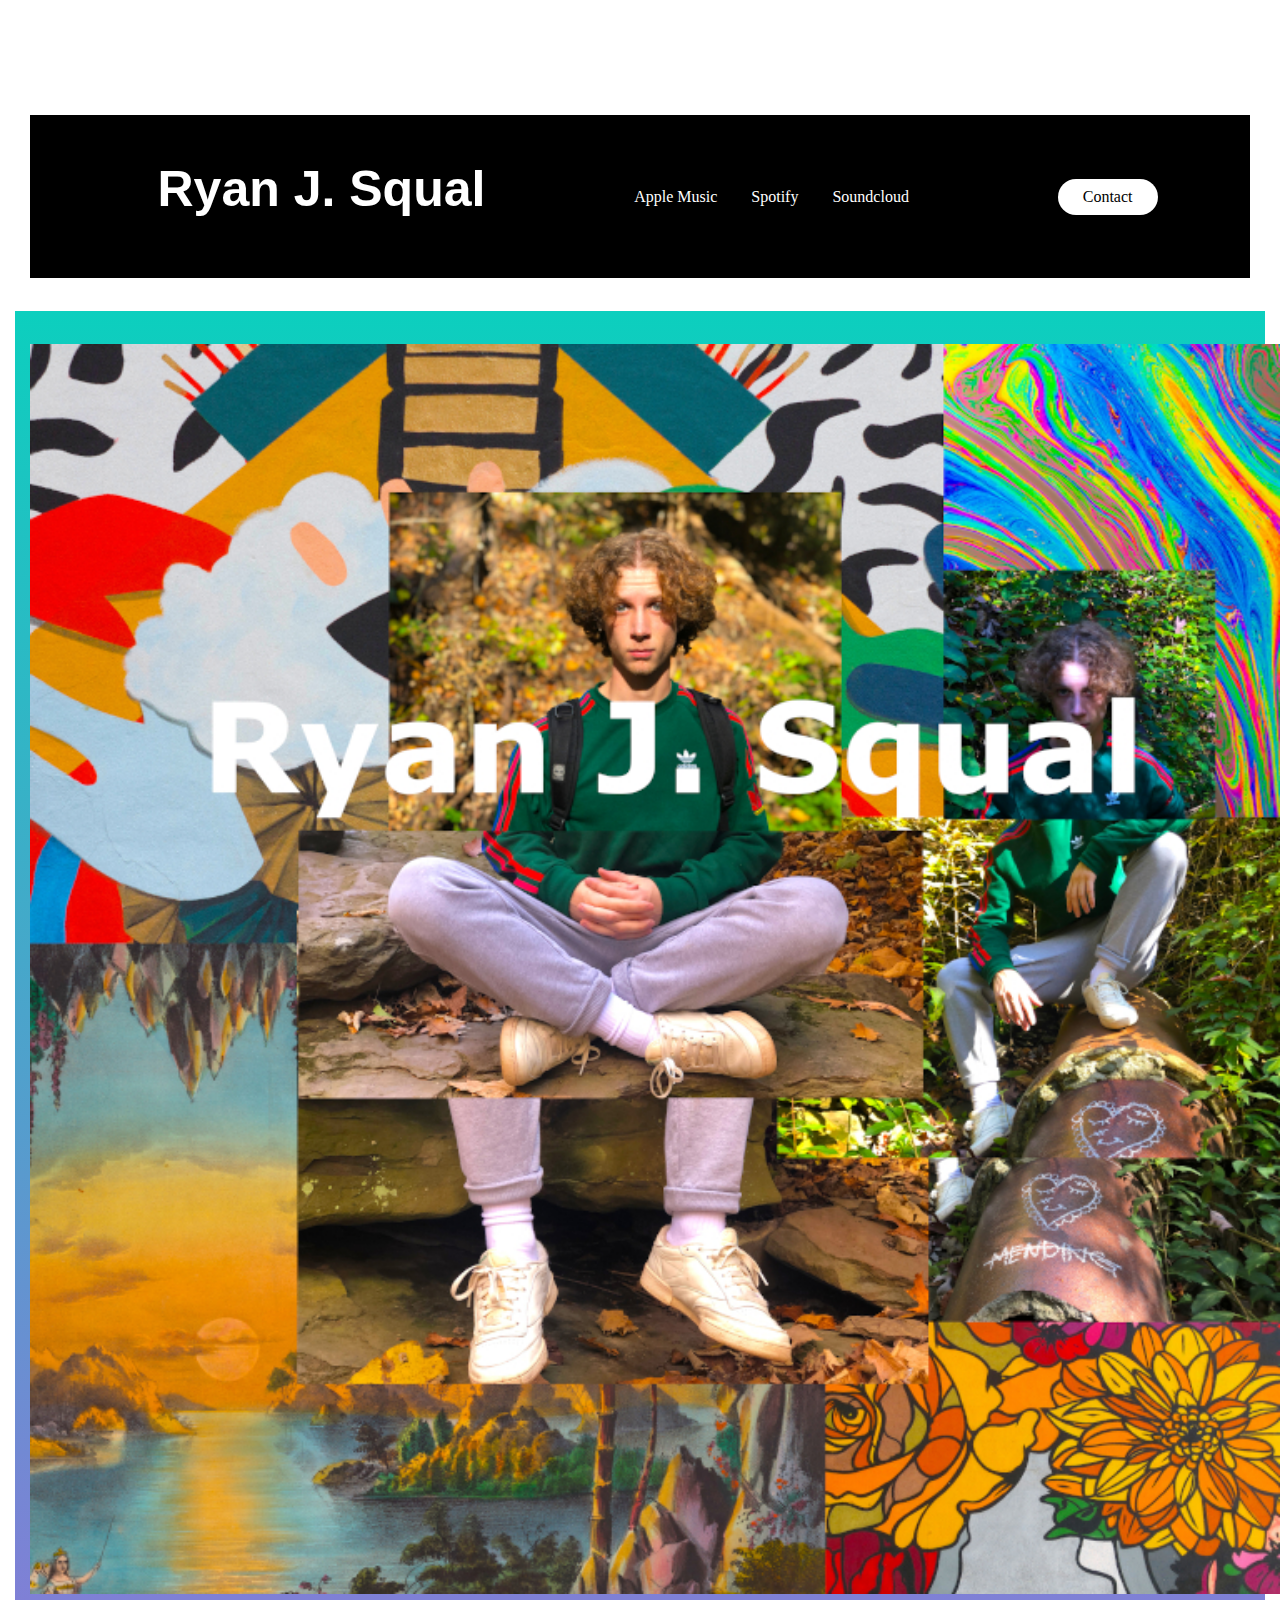
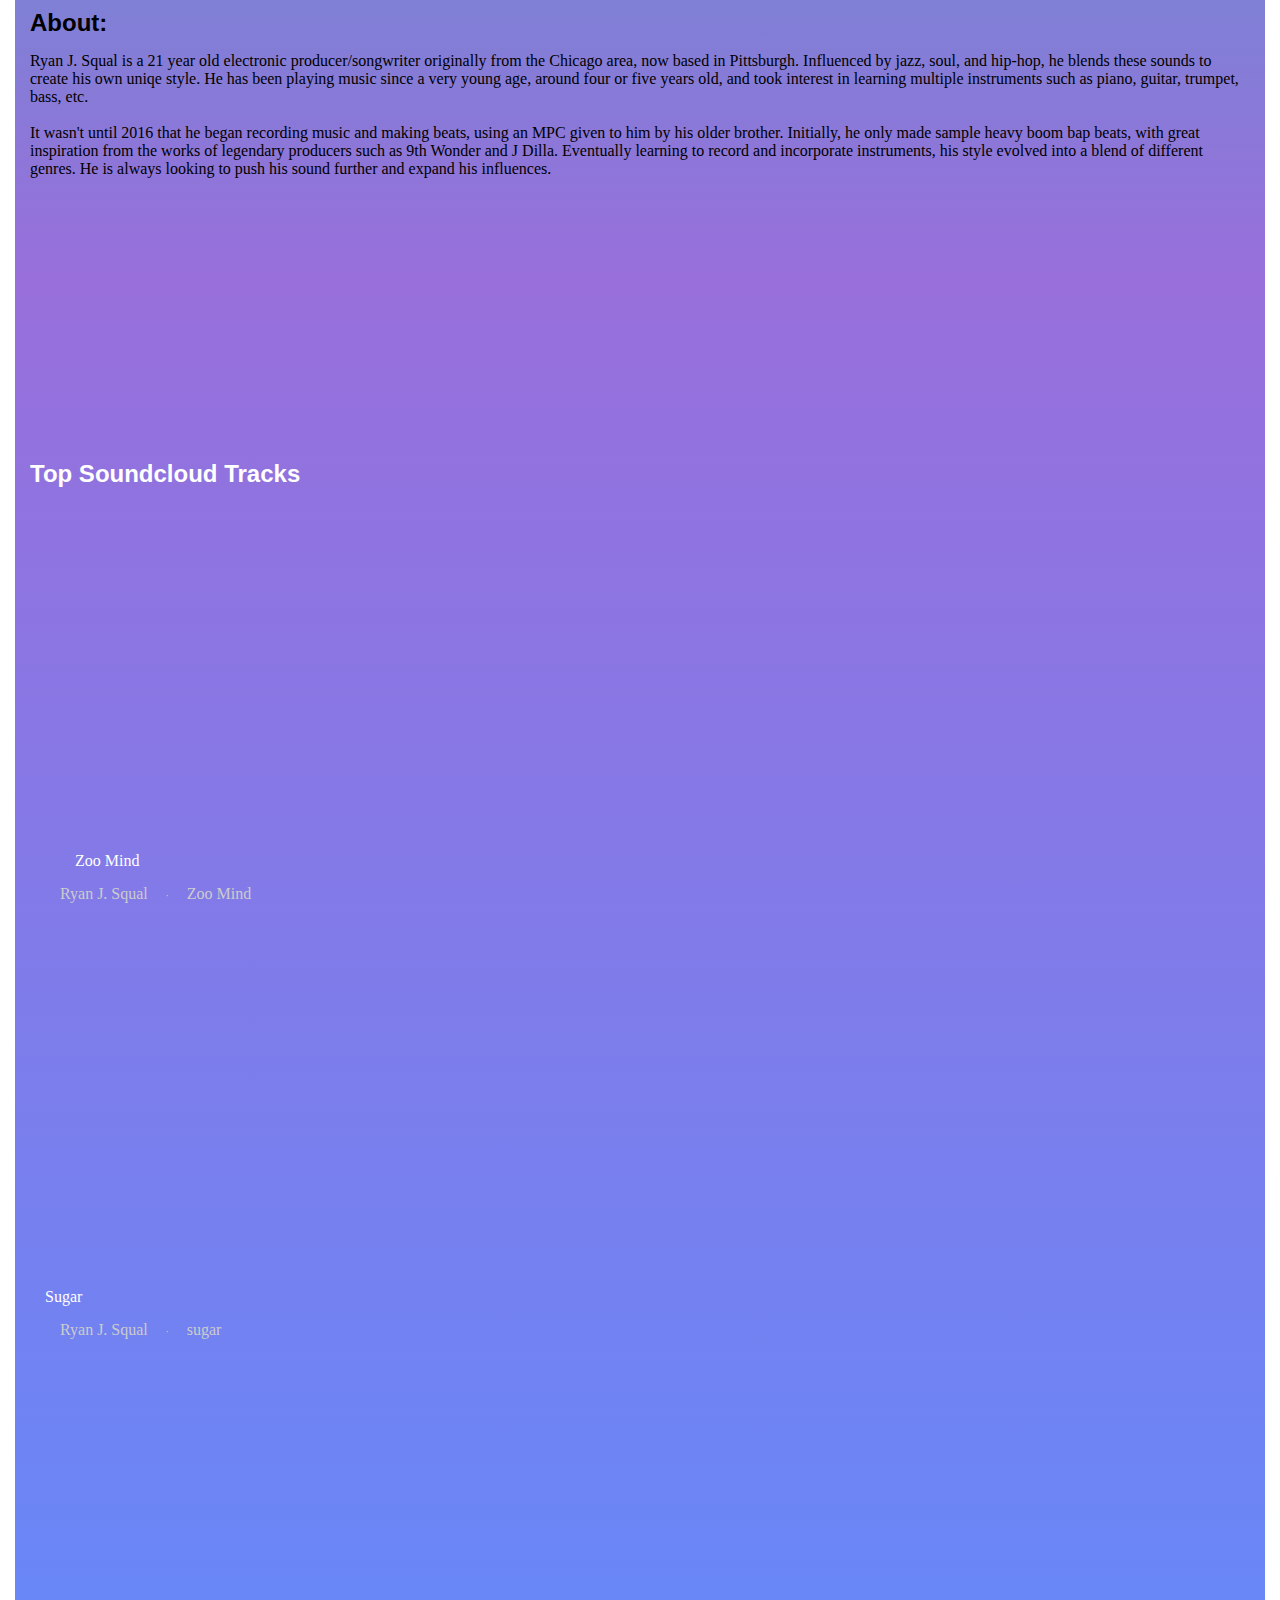
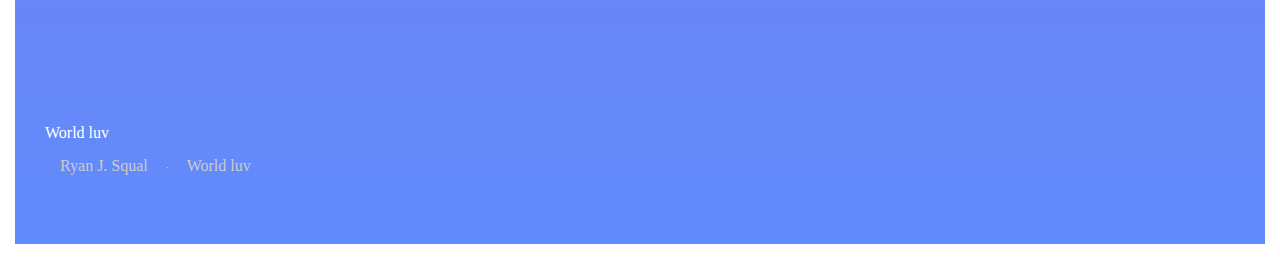
<file: index.html>
<!DOCTYPE html>
<html lang="en-US" dir=ltr>
<html>
  <head>
    <title> Ryan. J Squal </title>
    <meta charset="utf-8">
    <meta name="viewport" content="width=device-width, initial-scale=1.0">
    <link rel="stylesheet" href="CSS/styles.css">


  </head>

    <body>
      <header>
        <a href="index.html">
          <h1>Ryan J. Squal</h1>
        </a>
          <nav>
            <ul class="nav__links">
              <a href="https://music.apple.com/us/artist/ryan-j-squal/1469446810">Apple Music</a>
            <a href="https://open.spotify.com/artist/4iPB8RYywWCFOlRnHqiRmo?si=IYHQh5HqQ4G1E8XmYTemeQ">Spotify</a>
              <a href="https://soundcloud.com/ryanjsqual">Soundcloud</a>

            </ul>

          </nav>
<a class="cta" href="contact.html"><button>Contact</button>






      </header>
          <section class="background">


<br>
      <img class="img-squal" src="Images/SqualProfilePic.jpeg" alt="Ryan J Squal Profile Pic"> <h2 style="color:black;">About:</h2>
      <p style="color:black;">
        Ryan J. Squal is a 21 year old electronic producer/songwriter originally from the Chicago area, now based in Pittsburgh. Influenced by jazz, soul, and hip-hop, he blends these sounds to create his own uniqe style. He has been playing music since a very young age, around four or five years old, and took interest in learning multiple instruments such as piano, guitar, trumpet, bass, etc.
        <br>
        <br>
        It wasn't until 2016 that he began recording music and making beats, using an MPC given to him by his older brother. Initially, he only made sample heavy boom bap beats, with great inspiration from the works of legendary producers such as 9th Wonder and J Dilla. Eventually learning to record and incorporate instruments, his style evolved into a blend of different genres. He is always looking to push his sound further and expand his influences.
      </p>

<br>
<br>
<br>
<br>
<br>
<br>
<br>
<br>
<br>
<br>
<br>
<br>
<br>
<br>
      <h2>Top Soundcloud Tracks</h2>
      <nav>
    <a href="https://soundcloud.com/ryanjsqual/zoo-mind">Zoo Mind</a>

    <iframe width="75%" height="300" scrolling="no" frameborder="no" allow="autoplay" src="https://w.soundcloud.com/player/?url=https%3A//api.soundcloud.com/tracks/510861027&color=%2317bd2a&auto_play=false&hide_related=false&show_comments=true&show_user=true&show_reposts=false&show_teaser=true&visual=true"></iframe><div style="font-size: 10px; color: #cccccc;line-break: anywhere;word-break: normal;overflow: hidden;white-space: nowrap;text-overflow: ellipsis; font-family: Interstate,Lucida Grande,Lucida Sans Unicode,Lucida Sans,Garuda,Verdana,Tahoma,sans-serif;font-weight: 100;"><a href="https://soundcloud.com/ryanjsqual" title="Ryan J. Squal" target="_blank" style="color: #cccccc; text-decoration: none;">Ryan J. Squal</a> · <a href="https://soundcloud.com/ryanjsqual/zoo-mind" title="Zoo Mind" target="_blank" style="color: #cccccc; text-decoration: none;">Zoo Mind</a></div>
<br>
<br>
<br>
      <a href="https://soundcloud.com/ryanjsqual/sugar-1">Sugar</a>

      <iframe width="75%" height="300" scrolling="no" frameborder="no" allow="autoplay" src="https://w.soundcloud.com/player/?url=https%3A//api.soundcloud.com/tracks/454374009&color=%2317bd2a&auto_play=false&hide_related=false&show_comments=true&show_user=true&show_reposts=false&show_teaser=true&visual=true"></iframe><div style="font-size: 10px; color: #cccccc;line-break: anywhere;word-break: normal;overflow: hidden;white-space: nowrap;text-overflow: ellipsis; font-family: Interstate,Lucida Grande,Lucida Sans Unicode,Lucida Sans,Garuda,Verdana,Tahoma,sans-serif;font-weight: 100;"><a href="https://soundcloud.com/ryanjsqual" title="Ryan J. Squal" target="_blank" style="color: #cccccc; text-decoration: none;">Ryan J. Squal</a> · <a href="https://soundcloud.com/ryanjsqual/sugar-1" title="sugar" target="_blank" style="color: #cccccc; text-decoration: none;">sugar</a></div>
<br>
<br>
<br>
      <a href="https://soundcloud.com/ryanjsqual/world-luv">World luv</a>

      <iframe width="75%" height="300" scrolling="no" frameborder="no" allow="autoplay" src="https://w.soundcloud.com/player/?url=https%3A//api.soundcloud.com/tracks/401164230&color=%2317bd2a&auto_play=false&hide_related=false&show_comments=true&show_user=true&show_reposts=false&show_teaser=true&visual=true"></iframe><div style="font-size: 10px; color: #cccccc;line-break: anywhere;word-break: normal;overflow: hidden;white-space: nowrap;text-overflow: ellipsis; font-family: Interstate,Lucida Grande,Lucida Sans Unicode,Lucida Sans,Garuda,Verdana,Tahoma,sans-serif;font-weight: 100;"><a href="https://soundcloud.com/ryanjsqual" title="Ryan J. Squal" target="_blank" style="color: #cccccc; text-decoration: none;">Ryan J. Squal</a> · <a href="https://soundcloud.com/ryanjsqual/world-luv" title="World luv" target="_blank" style="color: #cccccc; text-decoration: none;">World luv</a></div>

<br>
<br>
<br>
    </nav>
      </section>



    </body>

</html>
</file>
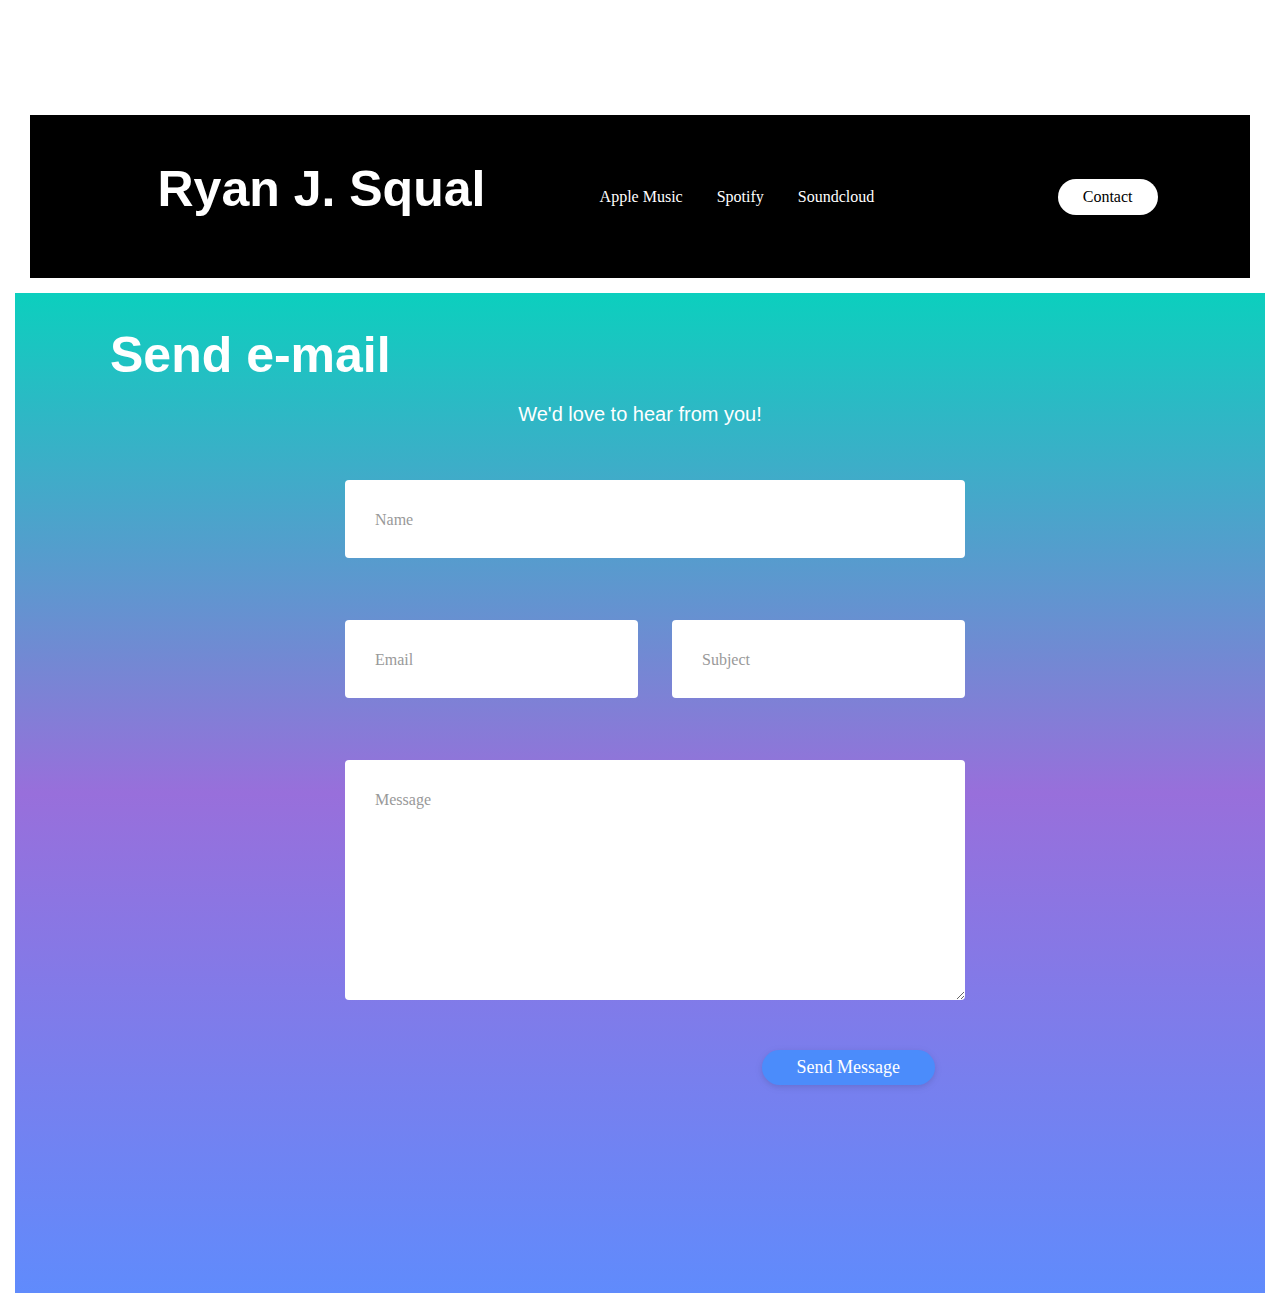
<file: contact.html>
<!DOCTYPE html>
<html lang="en-US" dir=ltr>
<html>
  <head>
    <title> Ryan. J Squal </title>
    <meta charset="utf-8">
    <meta name="viewport" content="width=device-width, initial-scale=1.0">
    <link rel="stylesheet" href="CSS/styles.css">


  </head>

    <body>
      <header>
        <a href="index.html">
          <h1>Ryan J. Squal</h1>
        </a>
        <nav>
            <ul class="nav__links">
              <a href="https://music.apple.com/us/artist/ryan-j-squal/1469446810">Apple Music</a>
            <a href="https://open.spotify.com/artist/4iPB8RYywWCFOlRnHqiRmo?si=IYHQh5HqQ4G1E8XmYTemeQ">Spotify</a>
              <a href="https://soundcloud.com/ryanjsqual">Soundcloud</a>

            </ul>

        </nav>
<a href="contact.html"><a class="cta" href="#"><button>Contact</button></a>






      </header>
          <section class="background">

          <main>
          <br>

  <div class="container">
    <div class="row">
        <h1>Send e-mail</h1>
    </div>
    <div class="row">
        <h4 style="text-align:center">We'd love to hear from you!</h4>
    </div>
    <div class="row input-container">
        <div class="col-xs-12">
          <div class="styled-input wide">
            <input type="text" required />
            <label>Name</label>
          </div>
        </div>
        <div class="col-md-6 col-sm-12">
          <div class="styled-input">
            <input type="text" required />
            <label>Email</label>
          </div>
        </div>
        <div class="col-md-6 col-sm-12">
          <div class="styled-input" style="float:right;">
            <input type="text" required />
            <label>Subject</label>
          </div>
        </div>
        <div class="col-xs-12">
          <div class="styled-input wide">
            <textarea required></textarea>
            <label>Message</label>
          </div>
        </div>
        <div class="col-xs-12">
          <div class="btn-lrg submit-btn">Send Message</div>
        </div>
    </div>
    </div>


              </main>
        </nav>
          </section>



        </body>

    </html>
</file>
<file: CSS/styles.css>
*{
  box-sizing: border-box;
  margin: 0;
  margin-left: 15px;
  margin-right: 15px;
  margin-top: 15px;
  margin-bottom: 15px;
  padding: 0;
}

li, a, button{
    font-family: Verdana;
    font-weight: 500;
    font-size: 16px;
    color: #FFFFFF;
    text-decoration: none;
}

button {
    font-family: Verdana;
    font-weight: 500;
    font-size: 16px;
    color: #000000;
    text-decoration: none;
    padding: 9px 25px;
    background-color: #FFFFFF;
    border: none;
    border-radius: 50px;
    cursor: pointer;
    transition: all 0.3s ease 0s;
}

button:hover {
   background-color: rgba(0,136,169,0.8);
}

header {
    display: flex;
    justify-content: space-between;
    align-items: center;
    padding: 30px 5%;
    background-color: #000000;
    max-width: 1980px;
    min-width: 480px;
}

.nav__links{
    list-style: none;
}

.nav__links li {
    display: inline-block;
    padding: 0px 20px;
}

.nav__links li a {
    transition: all 0.3s ease 0s;
}

.nav__links li a:hover {
    color: #0088a9;
}

body
{
    margin: 0;
    padding: 0;
    color: #FFFFFF;
}
section
{
    width: 100%;
    min-height: 1000px;
    margin: 0px;

}

.background {
  background-color: #85FFBD;
  background: linear-gradient(#0ccfbe, #986fdb, #608bfc);
  max-width: 1980px;
  min-width: 480px;
}

.img-squal{
  width: 100%;
  height: auto;
  margin-left: 15px;
  margin-right: 15px;

}
h1{
  margin-top: 0px;
  margin-left: 50px;
  font-family: Arial Black;
  font-size: 50px;
  color: #FFFFFF;

}

h2{
  font-family: Arial;
  font size: 20px;
}

.img-squal{
  float:left;
  margin-left:15px;
}

body {
    background-color: #FFFFFF;
    padding-top: 85px;
}

h1 {
    font-family: 'Verdana', sans-serif, 'arial';
    font-weight: 600;
    font-size: 50px;
    color: white;
    text-align: left;
}

h4 {
    font-family: 'Roboto', sans-serif, 'arial';
    font-weight: 400;
    font-size: 20px;
    color: #FFFFFF;
    line-height: 1.5;
}



input:focus ~ label, textarea:focus ~ label, input:valid ~ label, textarea:valid ~ label {
    font-size: 0.75em;
    color: #999;
    top: -5px;
    -webkit-transition: all 0.225s ease;
    transition: all 0.225s ease;
}

.styled-input {
    float: left;
    width: 293px;
    margin: 1rem 0;
    position: relative;
    border-radius: 4px;
}

@media only screen and (max-width: 768px){
    .styled-input {
        width:100%;
    }
}

.styled-input label {
    color: #999;
    padding: 1.3rem 30px 1rem 30px;
    position: absolute;
    top: 10px;
    left: 0;
    -webkit-transition: all 0.25s ease;
    transition: all 0.25s ease;
    pointer-events: none;
}

.styled-input.wide {
    width: 650px;
    max-width: 100%;
}

input,
textarea {
    padding: 30px;
    border: 0;
    width: 100%;
    font-size: 1rem;
    background-color: #FFFFFF;
    color: black;
    border-radius: 4px;
}

input:focus,
textarea:focus { outline: 0; }

input:focus ~ span,
textarea:focus ~ span {
    width: 100%;
    -webkit-transition: all 0.075s ease;
    transition: all 0.075s ease;
}

textarea {
    width: 100%;
    min-height: 15em;
}

.input-container {
    width: 650px;
    max-width: 100%;
    margin: 20px auto 25px auto;
}

.submit-btn {
    float: right;
    padding: 7px 35px;
    border-radius: 60px;
    display: inline-block;
    background-color: #4b8cfb;
    color: white;
    font-size: 18px;
    cursor: pointer;
    box-shadow: 0 2px 5px 0 rgba(0,0,0,0.06),
              0 2px 10px 0 rgba(0,0,0,0.07);
    -webkit-transition: all 300ms ease;
    transition: all 300ms ease;
}

.submit-btn:hover {
    transform: translateY(1px);
    box-shadow: 0 1px 1px 0 rgba(0,0,0,0.10),
              0 1px 1px 0 rgba(0,0,0,0.09);
}

@media (max-width: 768px) {
    .submit-btn {
        width:100%;
        float: none;
        text-align:center;
    }
}

input[type=checkbox] + label {
  color: #ccc;
  font-style: italic;
}

input[type=checkbox]:checked + label {
  color: #f00;
  font-style: normal;
}
</file>
